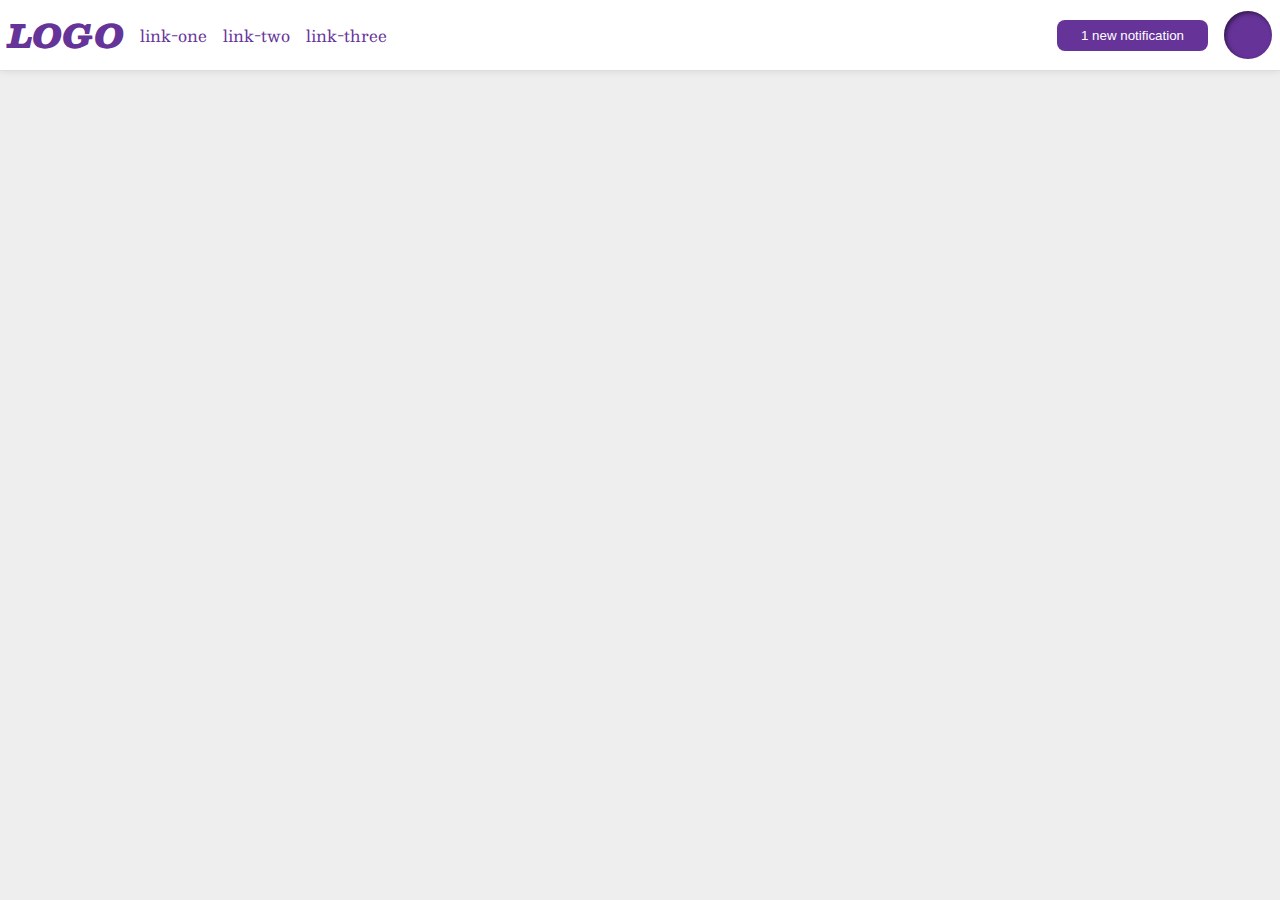
<file: flex/03-flex-header-2/index.html>
<!DOCTYPE html>
<html lang="en">
  <head>
    <meta charset="UTF-8">
    <meta http-equiv="X-UA-Compatible" content="IE=edge">
    <meta name="viewport" content="width=device-width, initial-scale=1.0">
    <title>Flex Header 2</title>
    <link rel="stylesheet" href="style.css">
  </head>
  <body>
    <div class="header">
      <div class="left">
        <div class="logo">
          LOGO
        </div>
        <ul class="links">
          <li><a href="google.com">link-one</a></li>
          <li><a href="google.com">link-two</a></li>
          <li><a href="google.com">link-three</a></li>
        </ul>
      </div>
      <div class="right">
        <button class="notifications">
          1 new notification
        </button>
       <div class="profile-image"></div>
      </div>
    </div>
  </body>
</html>
</file>
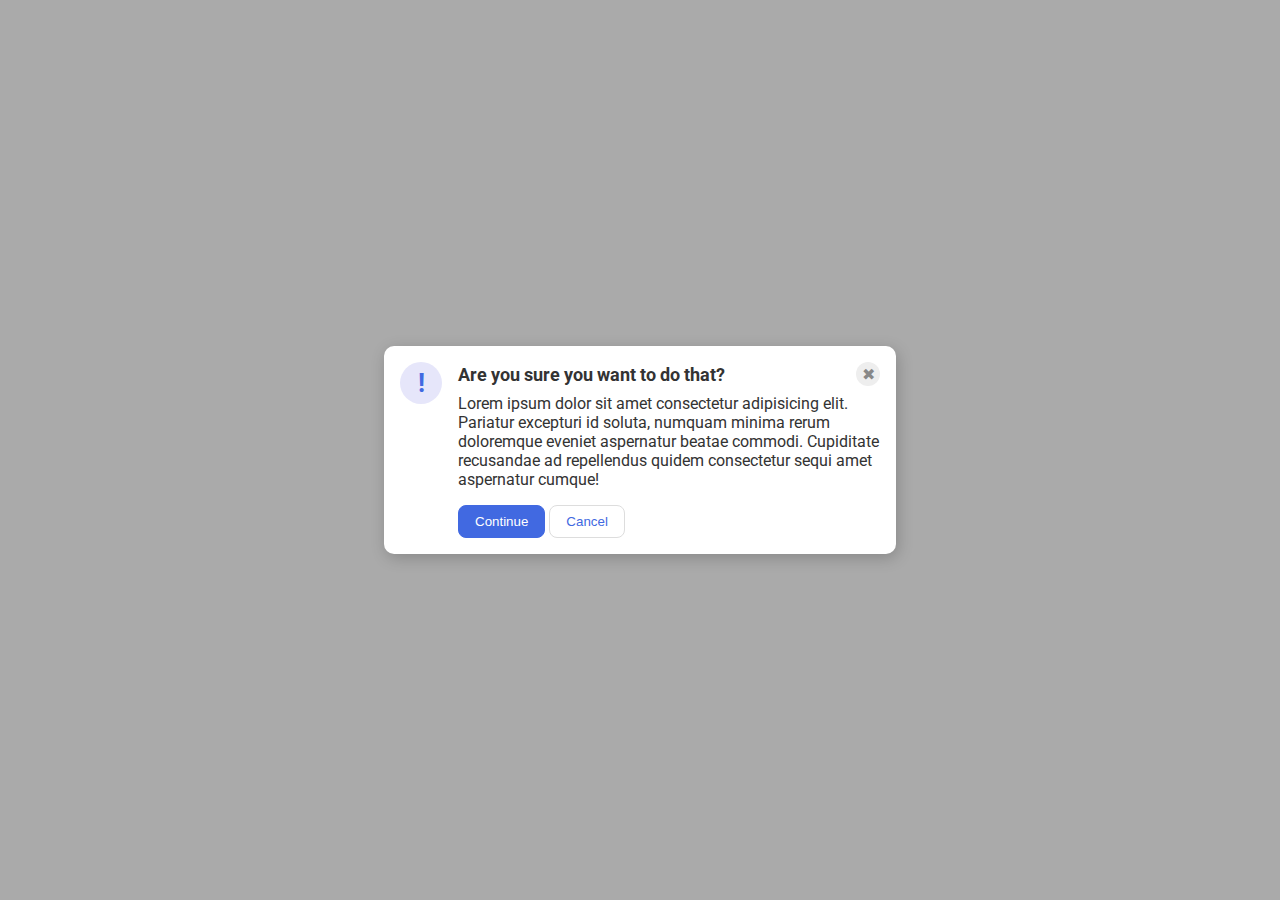
<file: flex/05-flex-modal/index.html>
<!DOCTYPE html>
<html lang="en">
  <head>
    <meta charset="UTF-8">
    <meta http-equiv="X-UA-Compatible" content="IE=edge">
    <meta name="viewport" content="width=device-width, initial-scale=1.0">
    <link rel="stylesheet" href="style.css">
    <title>Modal</title>
  </head>
  <body>
    <div class="modal">
      <div class="icon">!</div>
      <div class="container">
        <div class="header">Are you sure you want to do that?
          <div class="close-button">✖</div>
        </div>
      <div class="text">Lorem ipsum dolor sit amet consectetur adipisicing elit. Pariatur excepturi id soluta, numquam minima rerum doloremque eveniet aspernatur beatae commodi. Cupiditate recusandae ad repellendus quidem consectetur sequi amet aspernatur cumque!</div>
      <button class="continue">Continue</button>
      <button class="cancel">Cancel</button>
    </div>
  </div>
  </body>
</html>
</file>
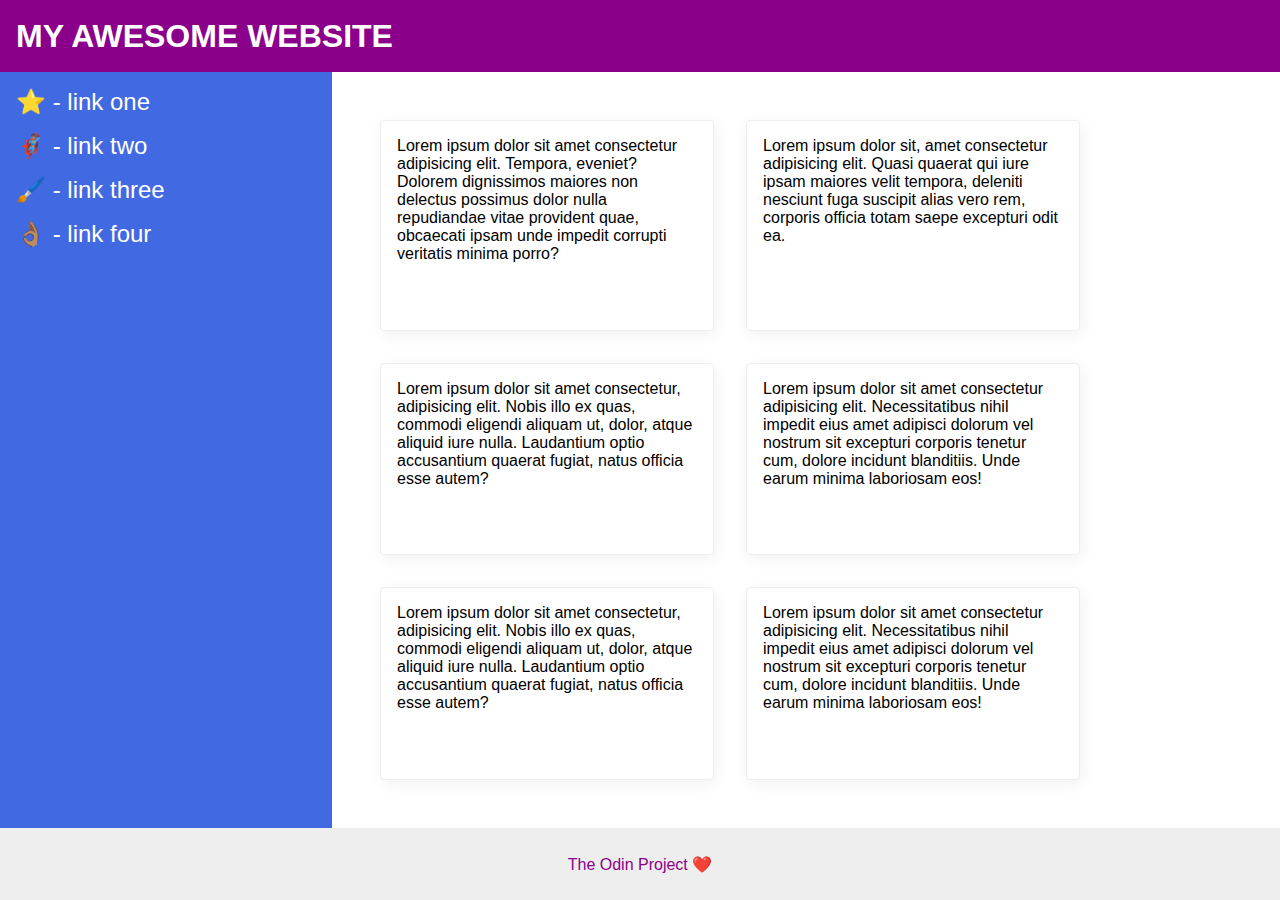
<file: flex/07-flex-layout-2/index.html>
<!DOCTYPE html>
<html lang="en">
  <head>
    <meta charset="UTF-8">
    <meta http-equiv="X-UA-Compatible" content="IE=edge">
    <meta name="viewport" content="width=device-width, initial-scale=1.0">
    <title>The Holy Grail</title>
    <link rel="stylesheet" href="style.css">
  </head>
  <body>
      <div class="header">
       MY AWESOME WEBSITE
      </div>
      <div class="body">
          <div class="sidebar">
            <ul>
              <li><a href="#">⭐ - link one</a></li>
              <li><a href="#">🦸🏽‍♂️ - link two</a></li>
              <li><a href="#">🖌️ - link three</a></li>
              <li><a href="#">👌🏽 - link four</a></li>
            </ul>
          </div>
          <div class="container"> 
            <div class="card">Lorem ipsum dolor sit amet consectetur adipisicing elit. Tempora, eveniet? Dolorem dignissimos maiores non delectus possimus dolor nulla repudiandae vitae provident quae, obcaecati ipsam unde impedit corrupti veritatis minima porro?</div>
            <div class="card">Lorem ipsum dolor sit, amet consectetur adipisicing elit. Quasi quaerat qui iure ipsam maiores velit tempora, deleniti nesciunt fuga suscipit alias vero rem, corporis officia totam saepe excepturi odit ea.</div>
            <div class="card">Lorem ipsum dolor sit amet consectetur, adipisicing elit. Nobis illo ex quas, commodi eligendi aliquam ut, dolor, atque aliquid iure nulla. Laudantium optio accusantium quaerat fugiat, natus officia esse autem?</div>
            <div class="card">Lorem ipsum dolor sit amet consectetur adipisicing elit. Necessitatibus nihil impedit eius amet adipisci dolorum vel nostrum sit excepturi corporis tenetur cum, dolore incidunt blanditiis. Unde earum minima laboriosam eos!</div>
            <div class="card">Lorem ipsum dolor sit amet consectetur, adipisicing elit. Nobis illo ex quas, commodi eligendi aliquam ut, dolor, atque aliquid iure nulla. Laudantium optio accusantium quaerat fugiat, natus officia esse autem?</div>
            <div class="card">Lorem ipsum dolor sit amet consectetur adipisicing elit. Necessitatibus nihil impedit eius amet adipisci dolorum vel nostrum sit excepturi corporis tenetur cum, dolore incidunt blanditiis. Unde earum minima laboriosam eos!</div>
          </div>
        </div>
      <div class="footer">
        The Odin Project ❤️
      </div>
  </body>
</html>
</file>
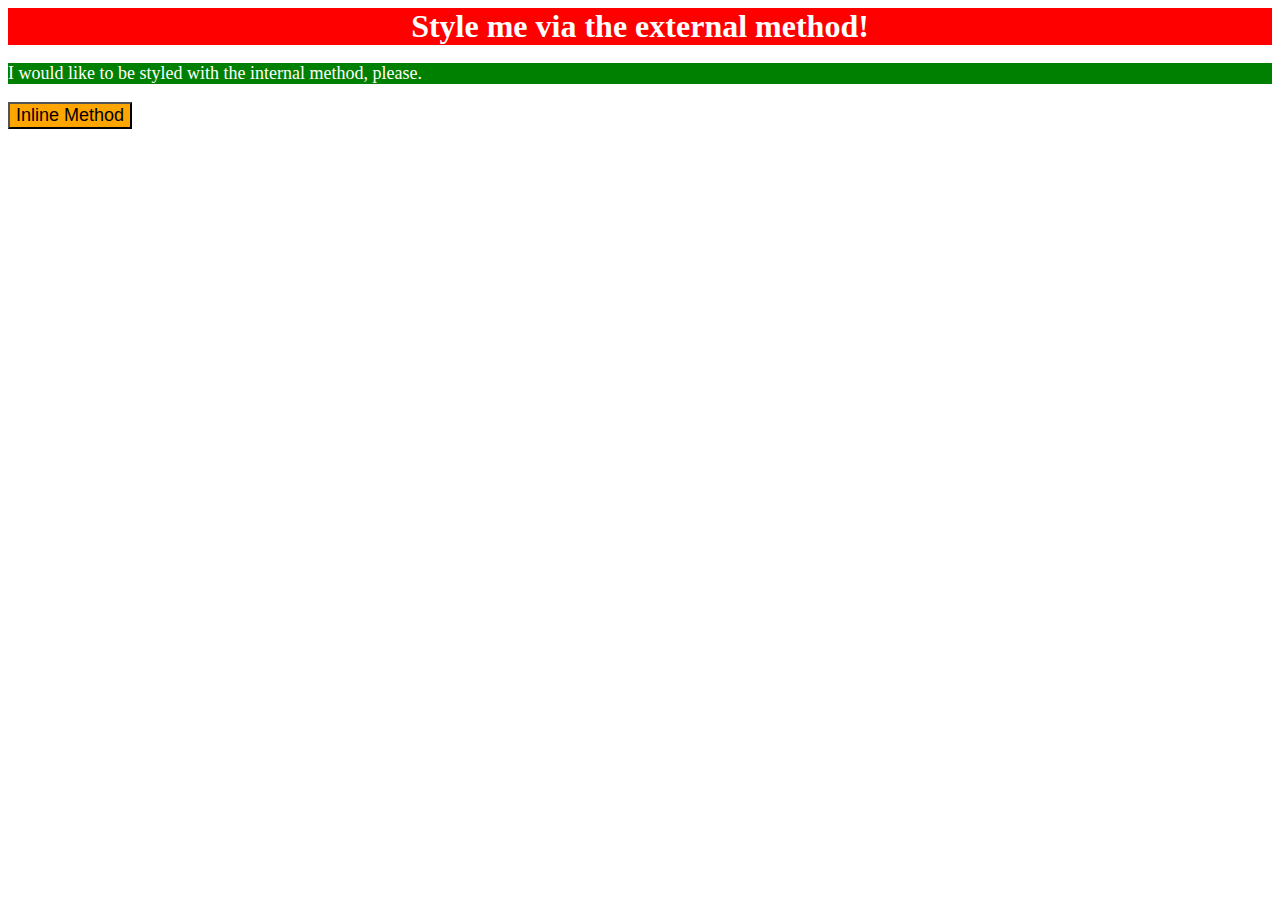
<file: foundations/01-css-methods/index.html>
<!DOCTYPE html>
<html lang="en">
  <head>
    <meta charset="UTF-8">
    <meta http-equiv="X-UA-Compatible" content="IE=edge">
    <meta name="viewport" content="width=device-width, initial-scale=1.0">
    <link rel="stylesheet" href="styles.css">
    <style>p{
      background-color: green; color: white; font-size: 18px;
    }
      </style>
    <title>Methods for Adding CSS</title>
  </head>
  <body>
    <div>Style me via the external method!</div>
    <p>I would like to be styled with the internal method, please.</p>
    <button style="background-color: orange; font-size: 18px">Inline Method</button>
  </body>
</html>
</file>
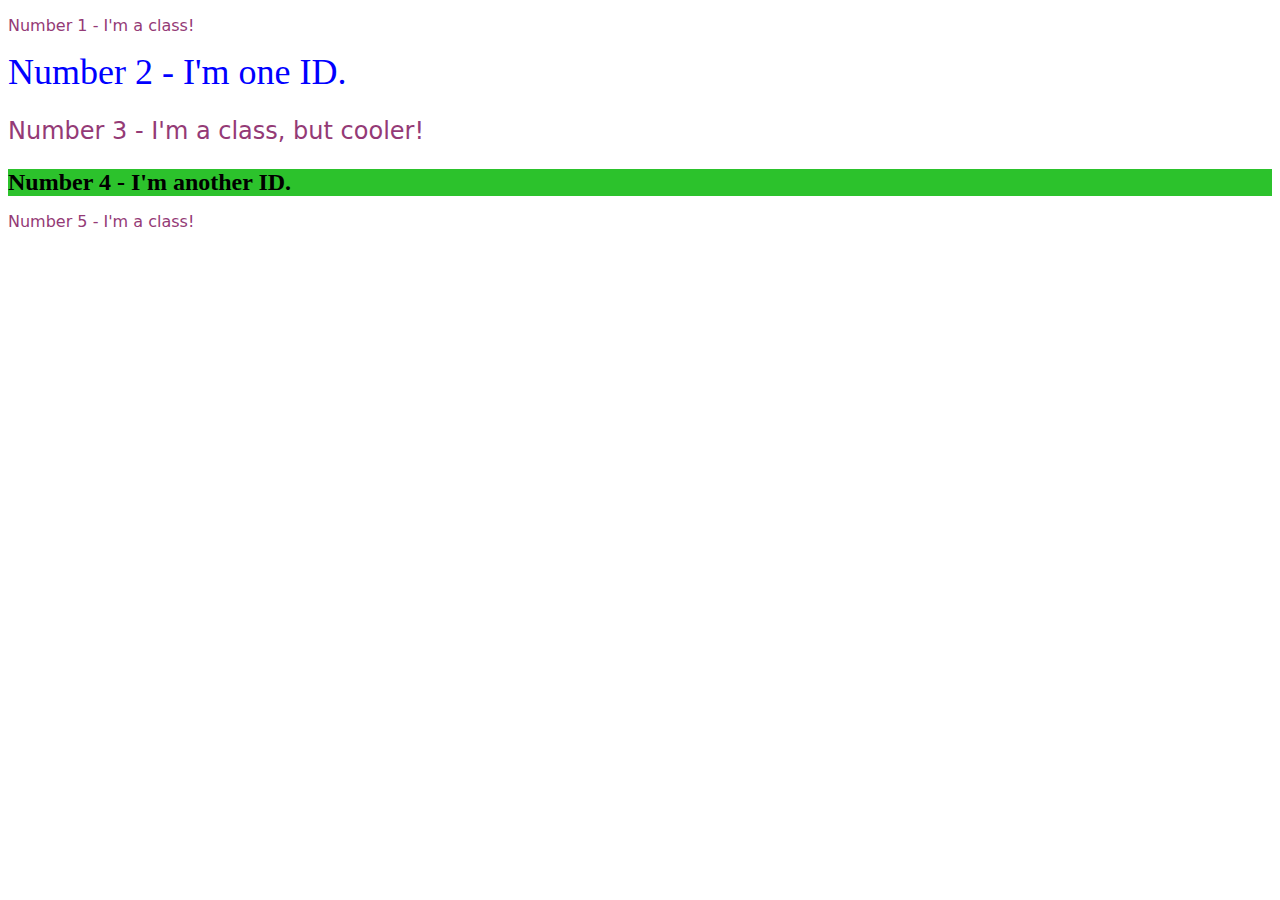
<file: foundations/02-class-id-selectors/index.html>
<!DOCTYPE html>
<html lang="en">
  <head>
    <meta charset="UTF-8">
    <meta http-equiv="X-UA-Compatible" content="IE=edge">
    <meta name="viewport" content="width=device-width, initial-scale=1.0">
    <title>Class and ID Selectors</title>
    <link rel="stylesheet" href="style.css">
  </head>
  <body>
    <p class="odd">Number 1 - I'm a class!</p>
    <div id="second">Number 2 - I'm one ID.</div>
    <p class="odd bigger">Number 3 - I'm a class, but cooler!</p>
    <div id="fourth">Number 4 - I'm another ID.</div>
    <p class="odd">Number 5 - I'm a class!</p>
  </body>
</html>
</file>
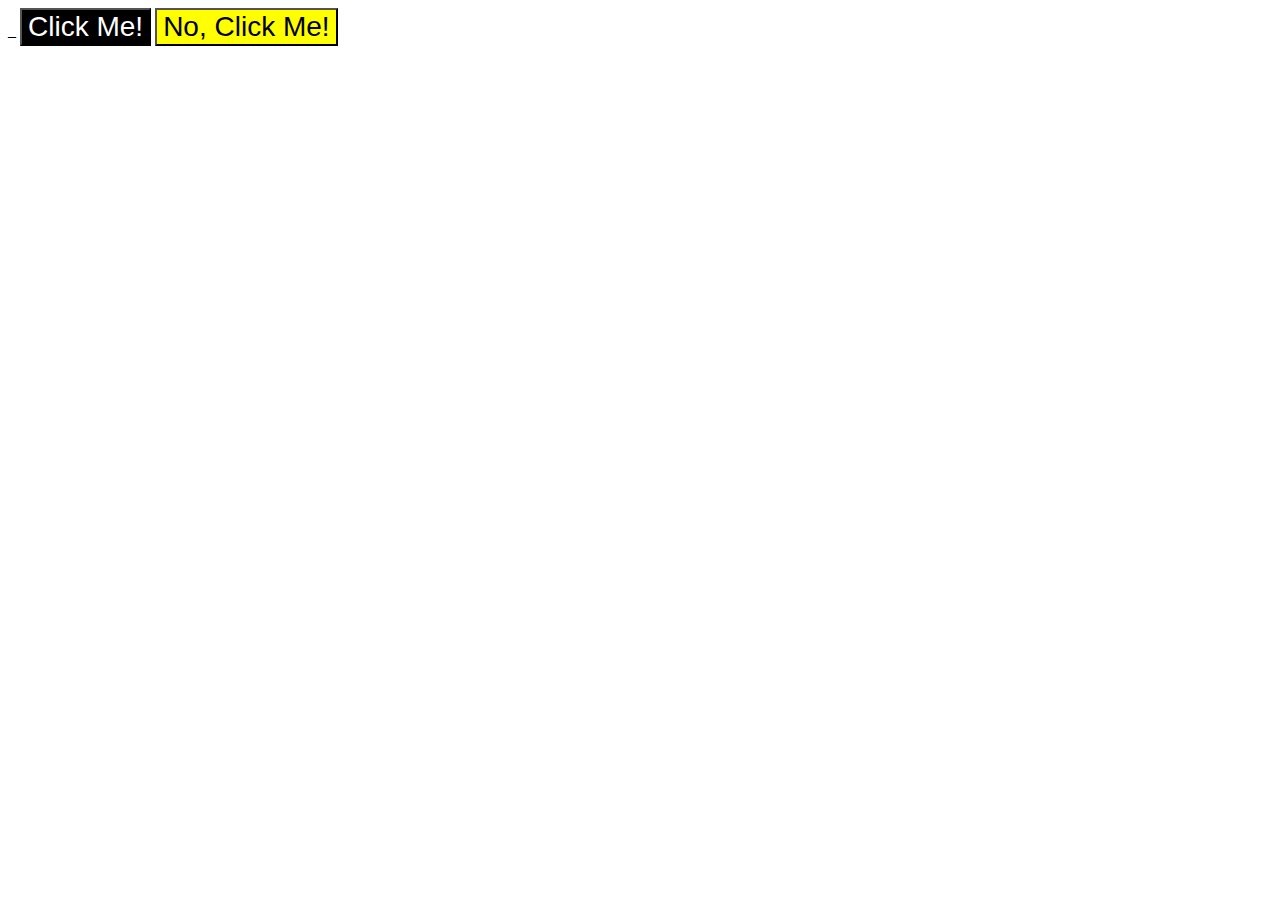
<file: foundations/03-grouping-selectors/index.html>
<!DOCTYPE html>
<html lang="en">
  <head>
    <meta charset="UTF-8">
    <meta http-equiv="X-UA-Compatible" content="IE=edge">
    <meta name="viewport" content="width=device-width, initial-scale=1.0">
    <title>Grouping Selectors</title>
    <link rel="stylesheet" href="style.css">
  </head>
  <body>_
    <button class="first">Click Me!</button>
    <button class="second">No, Click Me!</button>
  </body>
</html>
</file>
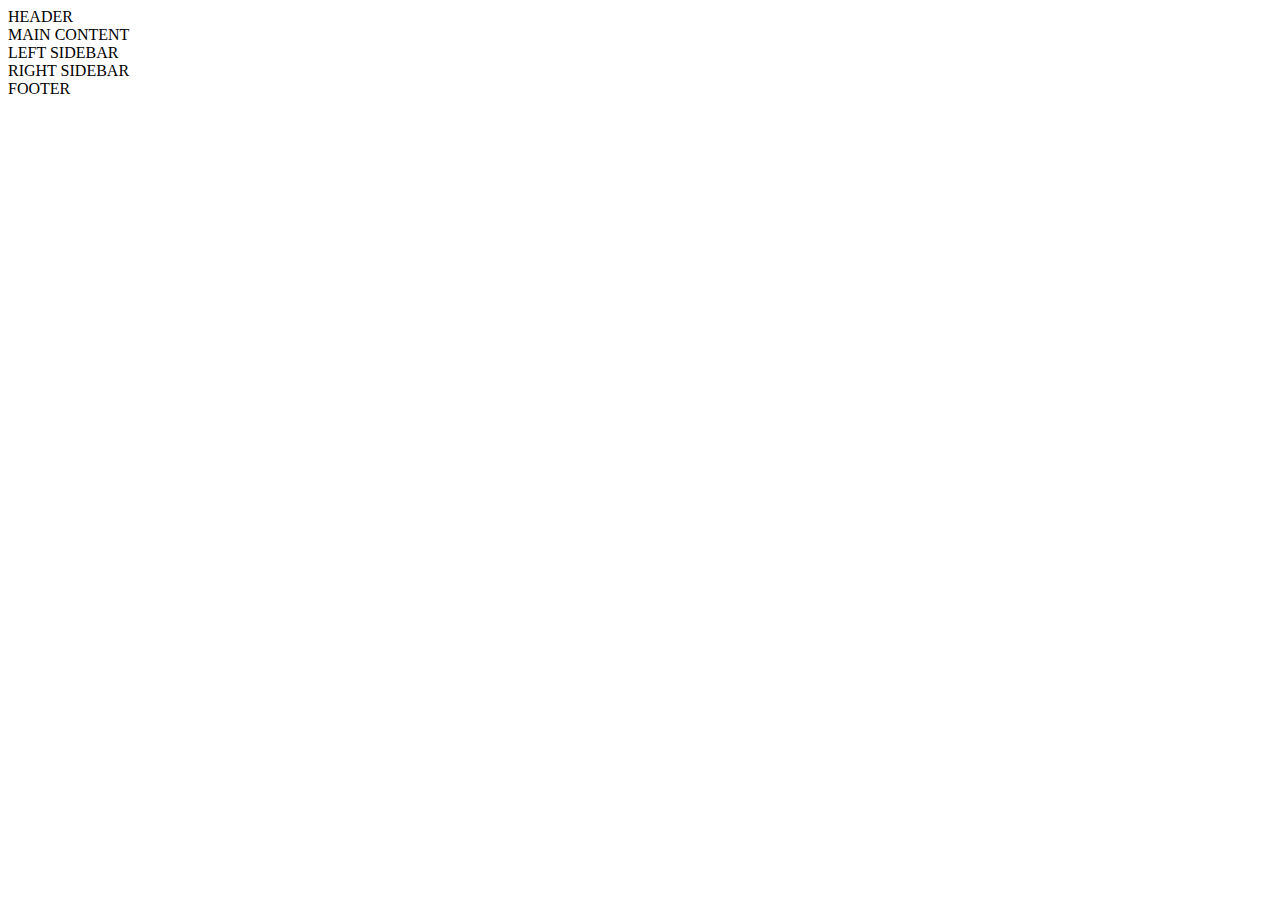
<file: flex/07-flex-layout-2/holy_grail.html>
<!DOCTYPE html>
<html lang="en">
<head>
    <meta charset="UTF-8">
    <meta http-equiv="X-UA-Compatible" content="IE=edge">
    <meta name="viewport" content="width=device-width, initial-scale=1.0">
    <title>Document</title>
</head>
<body>
    <div class="container">
        <header>HEADER</header>
        <main>MAIN CONTENT</main>
        <aside class="left-sidebar">LEFT SIDEBAR</aside>
        <aside class="right-sidebar">RIGHT SIDEBAR</aside>
        <footer>FOOTER</footer>  
    </div> 
</body>
</html>
</file>
<file: flex/03-flex-header-2/style.css>
/* this is some magical font-importing.  
you'll learn about it later. */
@import url('https://fonts.googleapis.com/css2?family=Besley:ital,wght@0,400;1,900&display=swap');

body {
  margin: 0;
  background: #eee;
  font-family: Besley, serif;
}

.header {
  background: white;
  border-bottom: 1px solid #ddd;
  box-shadow: 0 0 8px rgba(0,0,0,.1);
  display: flex;
  justify-content: space-between;
  padding: 8px;
}

.profile-image {
  background: rebeccapurple;
  box-shadow: inset 2px 2px 4px rgba(0,0,0,.5);
  border-radius: 50%;
  width: 48px;
  height:  48px;
  }

.left, .right{
  display: flex;
  gap: 16px;
  align-items: center;
   }

.logo {
  color: rebeccapurple;
  font-size: 32px;
  font-weight: 900;
  font-style: italic;
}

button {
  border: none;
  border-radius: 8px;
  background: rebeccapurple;
  color: white;
  padding: 8px 24px;
  }

a {
  /* this removes the line under our links */
  text-decoration: none;
  color: rebeccapurple;
}

ul {
  list-style-type: none;
  display: flex;
  margin: 0;
  padding: 0;
  gap: 16px
}
</file>
<file: flex/05-flex-modal/style.css>
@import url('https://fonts.googleapis.com/css2?family=Roboto:wght@400;700&display=swap');

html, body {
  height: 100%;
}

body {
  font-family: Roboto, sans-serif;
  margin: 0;
  background: #aaa;
  color: #333;
  /* I'll give you this one for free lol */
  display: flex;
  align-items: center;
  justify-content: center;
}

.modal {
  background: white;
  width: 480px;
  border-radius: 10px;
  box-shadow: 2px 4px 16px rgba(0,0,0,.2);
  display: flex;
  padding: 16px;
  gap: 16px;
}

.icon {
  flex-shrink: 0;
  color: royalblue;
  font-size: 26px;
  font-weight: 700;
  background: lavender;
  width: 42px;
  height: 42px;
  border-radius: 50%;
  display: flex;
  align-items: center;
  justify-content: center;
}

.close-button {
  background: #eee;
  border-radius: 50%;
  color: #888;
  font-weight: 400;
  font-size: 16px;
  height: 24px;
  width: 24px;
  display: flex;
  align-items: center;
  justify-content: center;
}

button {
  padding: 8px 16px;
  border-radius: 8px;
}

button.continue {
  background: royalblue;
  border: 1px solid royalblue;
  color: white;
}

button.cancel {
  background: white;
  border: 1px solid #ddd;
  color: royalblue;
}

.header{
  display: flex;
  font-size: 18px;
  font-weight: 700;
  margin-bottom: 8px;
  justify-content: space-between;
  align-items: center;
}

.text{
  margin-bottom: 16px;
}
</file>
<file: flex/07-flex-layout-2/style.css>
body {
  font-family: -apple-system, BlinkMacSystemFont, 'Segoe UI', Roboto, Oxygen, Ubuntu, Cantarell, 'Open Sans', 'Helvetica Neue', sans-serif;
  margin: 0;
  min-height: 100vh;
  display: flex;
  flex-direction: column;
}

.body{
  display: flex;
  flex: 1;
}

.header {
  height: 72px;
  background: darkmagenta;
  color: white;
  font-size: 32px;
  font-weight: 900;
  display: flex;
  align-items: center;
  padding: 0px 16px;
  }

  .container{
    display: flex;
    padding: 32px;
    flex-wrap: wrap;
  }

  ul {
    list-style-type: none;
    margin: 0;
    padding: 0;
  }

  li {
    margin-bottom: 16px;
  }

  a {
    color: white;
    text-decoration: none;
    font-size: 24px;
  }

.footer {
  height: 72px;
  background: #eee;
  color: darkmagenta;
  display: flex;
  justify-content: center;
  align-items: center;

}

.sidebar {
  width: 300px;
  background: royalblue;
  flex-shrink: 0;
  padding: 16px;
}

.card {
  border: 1px solid #eee;
  box-shadow: 2px 4px 16px rgba(0,0,0,.06);
  border-radius: 4px;
  padding: 16px;
  margin: 16px;
  width: 300px;
}
</file>
<file: foundations/01-css-methods/styles.css>
div{
    background-color: red; color: white; font-size: 32px; text-align: center; font-weight: 700;
}
</file>
<file: foundations/02-class-id-selectors/style.css>
.odd{
    color: rgb(148, 58, 118); 
    font-family: Verdana, "DejaVu Sans", sans-serif; 
}
#second{
    color: rgb(0, 0, 255); 
    font-size: 36px
}
.bigger{
    font-size: 24px
}
#fourth{
    background-color: rgb(44, 194, 44); 
    font-weight: 700;
    font-size: 24px
}
</file>
<file: foundations/03-grouping-selectors/style.css>
.first,
.second{
    font-size: 28px; font-family: Helvetica, 'Times New Roman', serif sans-serif;
}
.first{
    background-color: black; color: white;
}
.second{
    background-color: yellow;
}
</file>
